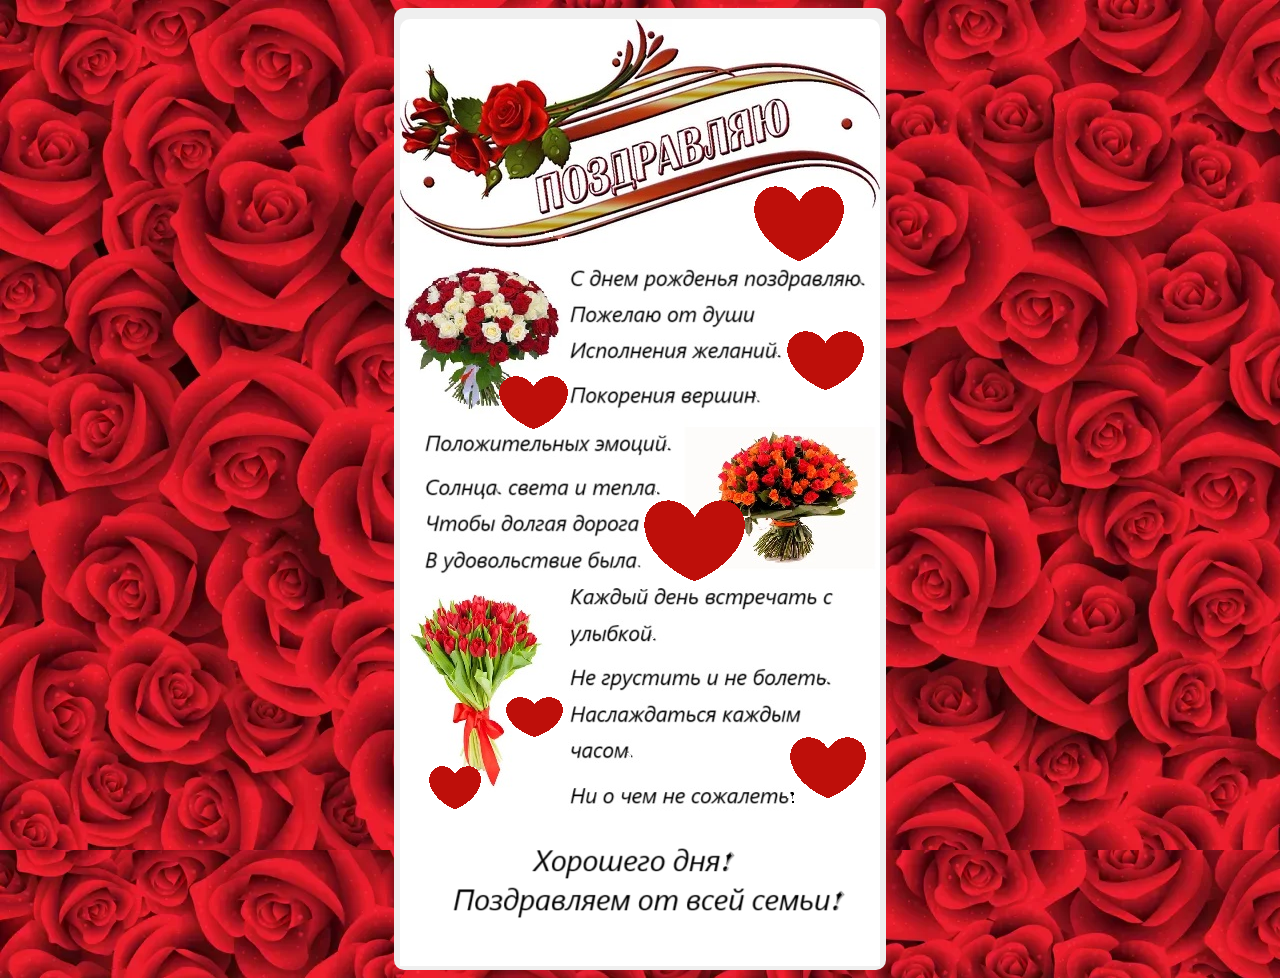
<file: index.html>
<!DOCTYPE html>
<html lang="en">
<head>
<script src="https://yandex.ru/ads/system/context.js" async></script>
    <script src="https://yandex.ru/ads/system/context.js" async></script>
    <meta charset="UTF-8">
    <meta name="viewport" content="width=device-width, initial-scale=1.0">
    <title> </title>
    <link rel="stylesheet" href="style.css">
    <link rel="icon" href="/img/" type="image/jpg" title="С днем рождения!">
    

</head>
<body>
   
    <div class="img">
        <button>
            <a href="index1.html">
                <img src="ing/foto1.png" alt=""> 
                
            </a>
        </button>
        
    </div>
    

    
</body>
</html>
</file>
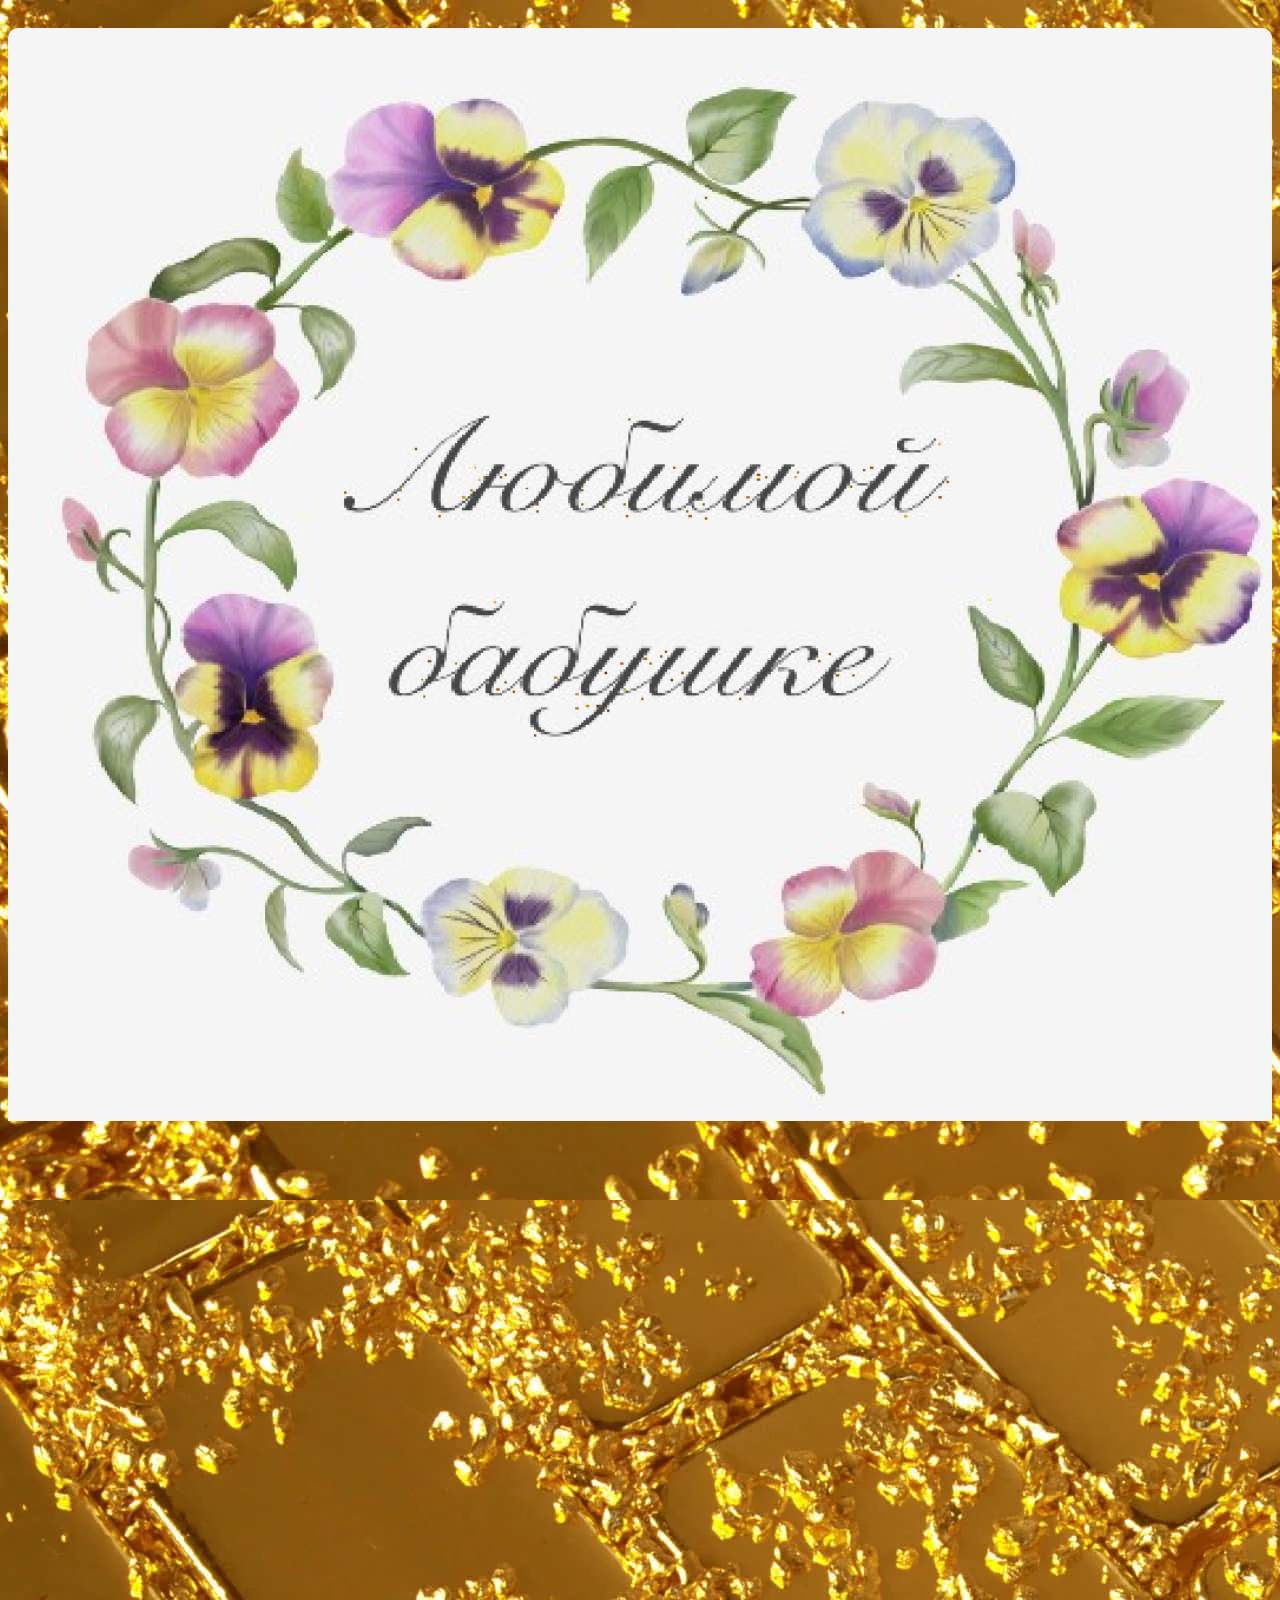
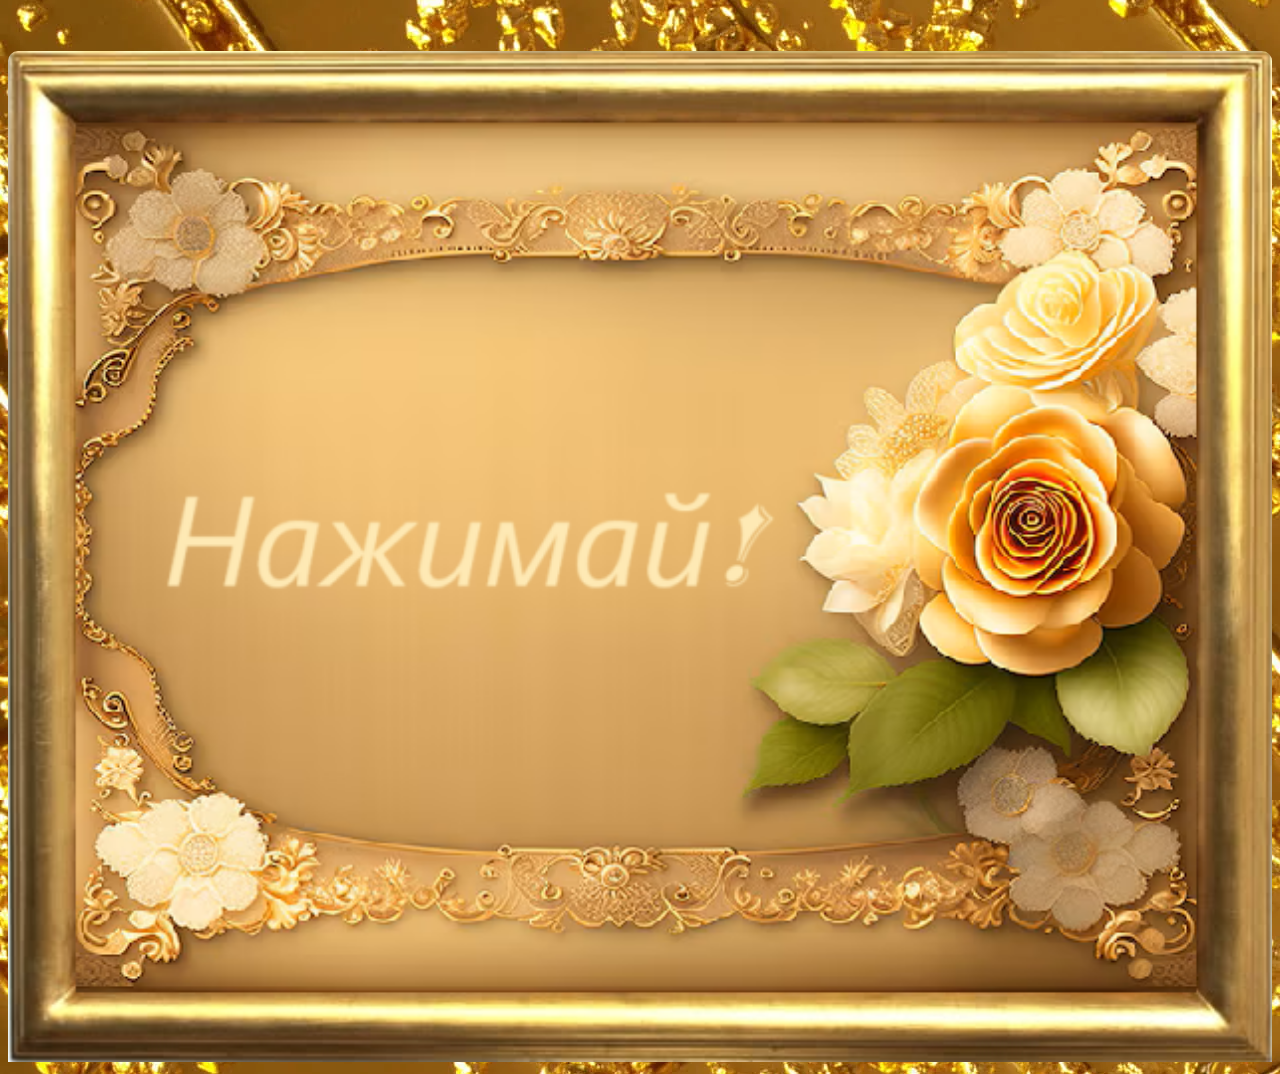
<file: 8841.html>
<!DOCTYPE html>
<html lang="en">
<head>
<script src="https://yandex.ru/ads/system/context.js" async></script>
    <script src="https://yandex.ru/ads/system/context.js" async></script>
    <meta charset="UTF-8">
    <meta name="viewport" content="width=device-width, initial-scale=1.0">
    <title> </title>
    <link rel="stylesheet" href="style2.css">
    <link rel="icon" href="/img/" type="image/jpg" title="С днем рождения!">
    

</head>
<body>
    <img src="ing/+.png" alt="">
    <div class="img">
        <a href="index1.html">
            <img src="ing/pama.png" alt="">     
        </a>
        
        
    </div>
    

    
</body>
</html>
</file>
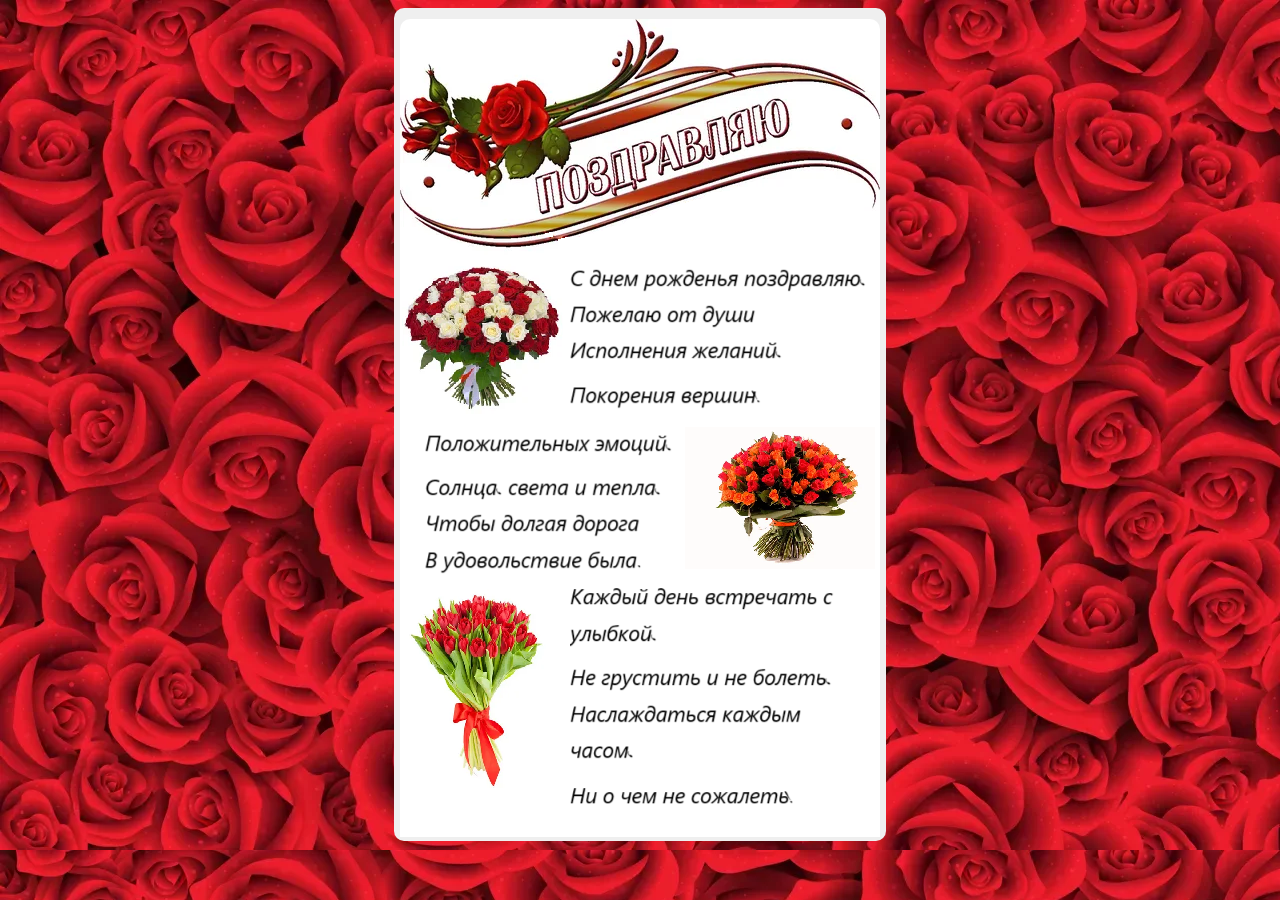
<file: index1.html>
<!DOCTYPE html>
<html lang="en">
<head>
<script src="https://yandex.ru/ads/system/context.js" async></script>
    <script src="https://yandex.ru/ads/system/context.js" async></script>
    <meta charset="UTF-8">
    <meta name="viewport" content="width=device-width, initial-scale=1.0">
    <title> </title>
    <link rel="stylesheet" href="style.css">
    <link rel="icon" href="/img/" type="image/jpg" title="С днем рождения!">
    

</head>
<body></body>
    <div class="img">
        <button>
            <a href="index.html">
                <img src="ing/pfcnf.png" alt=""> 
            </a>
        </button>
    </div>

    

    
</body>
</html>
</file>
<file: style.css>
body{
    background-image: url(ing/122.webp);
        text-align: center;

}
.img {
    text-align: center;
    height:100000%
}


img{
   width: 100%; 
   border-radius: 10px 10px 0 0;
   margin-top: 10px;
}

button {
    border: none;
    border-radius: 10px;
}
</file>
<file: style2.css>
body{
    background-image: url(ing/121.webp);
        text-align: center;

}
.img {
    text-align: center;
    margin-top: 40%;
}


img{
   width: 100%; 
   border-radius: 10px 10px 0 0;
   margin-top: 20px;
}

a{
    display: block;
    border: none;
    
}
</file>
